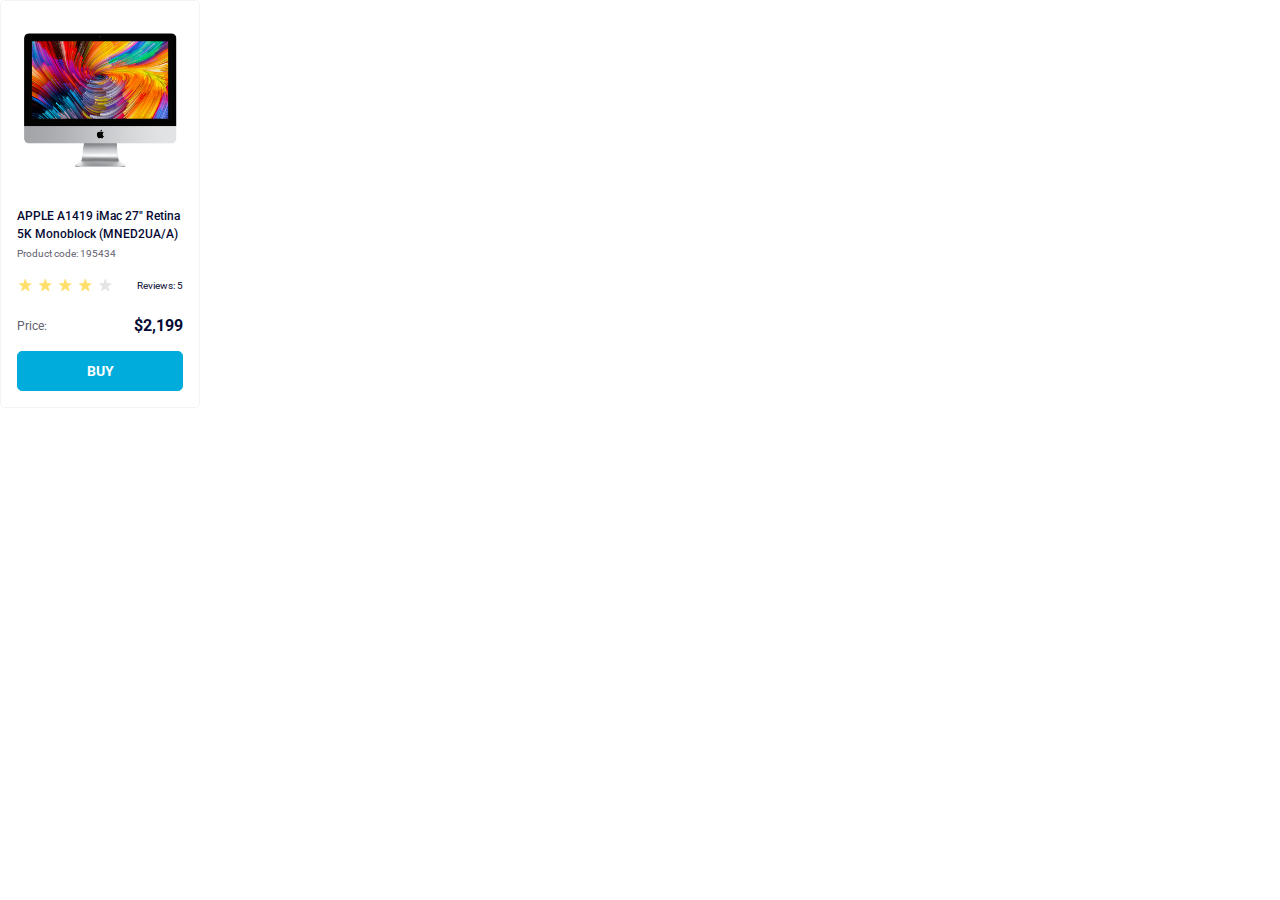
<file: index.html>
<!doctype html><html lang="en"><head><meta charset="UTF-8"><meta name="viewport" content="
        width=device-width, 
        user-scalable=no, 
        initial-scale=1.0, 
        maximum-scale=1.0, 
        minimum-scale=1.0
      "><title>Product cards</title><link rel="stylesheet" href="src.7d621d9a.css"><link href="https://fonts.googleapis.com/css2?family=Roboto:wght@400;500;700&display=swap" rel="stylesheet"></head><body> <div class="card" data-qa="card"> <img src="imac.2690641a.jpeg" alt="Apple A1419 iMac 27 Retina 5K Monoblock" class="card__image"> <h2 class="card__title"> APPLE A1419 iMac 27" Retina 5K Monoblock (MNED2UA/A) </h2> <div class="card__code">Product code: 195434</div> <div class="card__review-container"> <div class="stars stars--4"> <div class="stars__star"></div> <div class="stars__star"></div> <div class="stars__star"></div> <div class="stars__star"></div> <div class="stars__star"></div> </div> <div class="card__review-count">Reviews: 5</div> </div> <div class="card__price-container"> <p class="card__price-label">Price:</p> <p class="card__price">$2,199</p> </div> <a class="card__buy" href="#" data-qa="hover"> Buy </a> </div> </body></html>
</file>
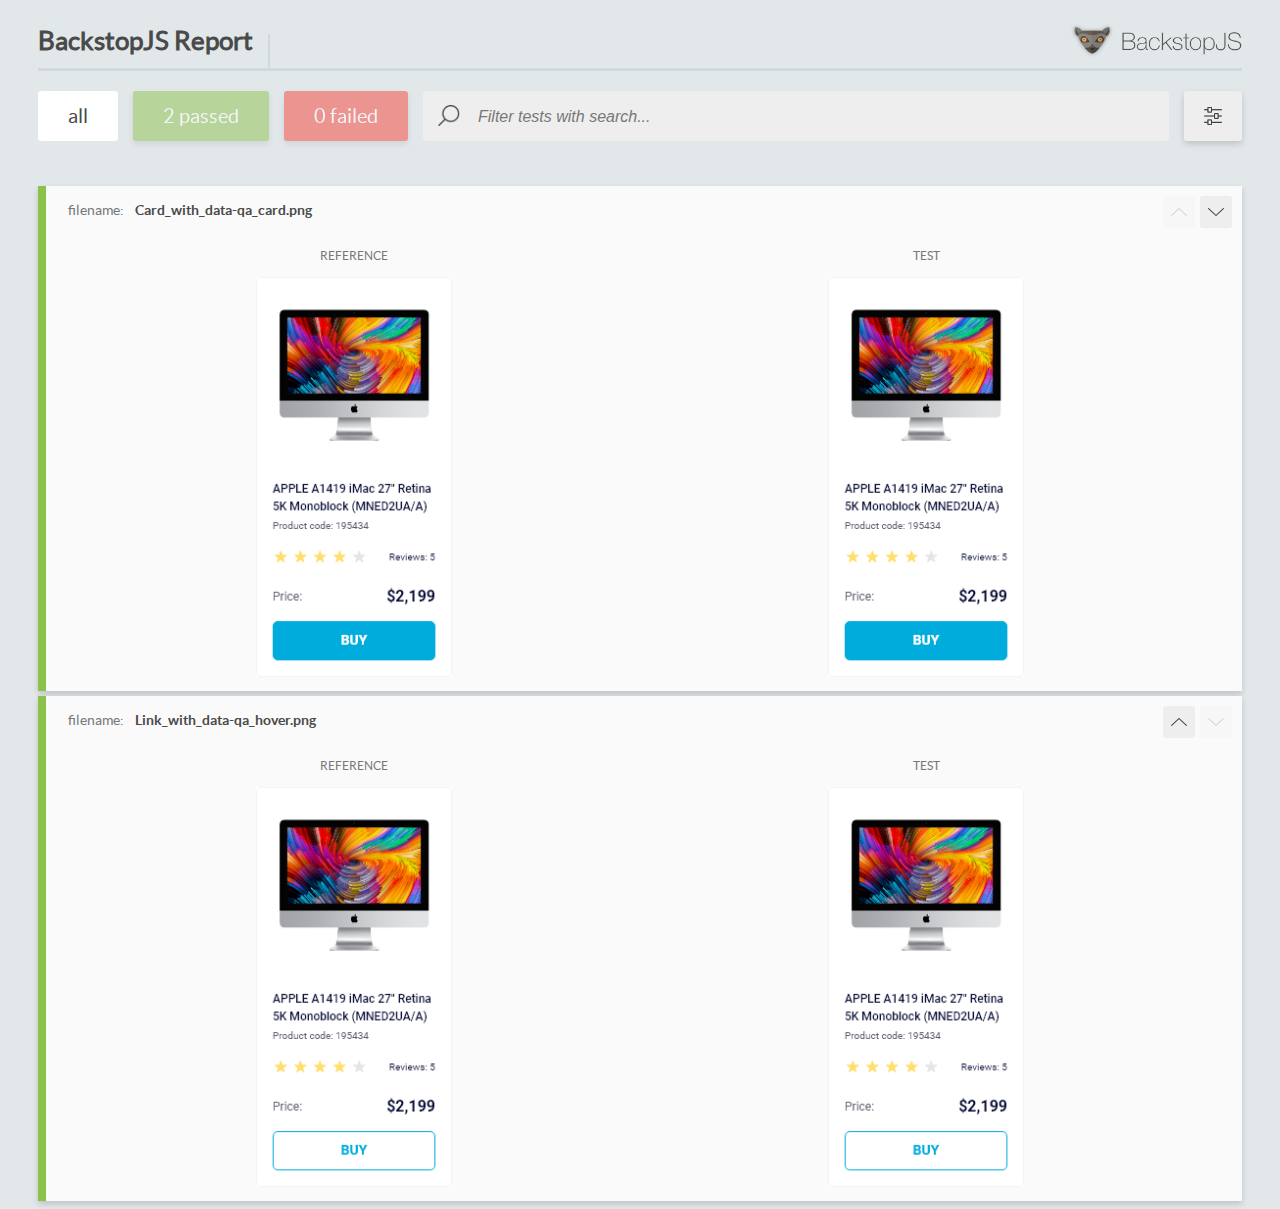
<file: report/html_report/index.html>
<!DOCTYPE html>
<html>
  <head>
    <meta charset="utf-8">
    <title>BackstopJS Report</title>

    <style>
      @font-face {
          font-family: 'latoregular';
          src: url('./assets/fonts/lato-regular-webfont.woff2') format('woff2'),
              url('./assets/fonts/lato-regular-webfont.woff') format('woff');
          font-weight: 400;
          font-style: normal;
      }
      @font-face {
          font-family: 'latobold';
          src: url('./assets/fonts/lato-bold-webfont.woff2') format('woff2'),
              url('./assets/fonts/lato-bold-webfont.woff') format('woff');
          font-weight: 700;
          font-style: normal;
      }

      .ReactModal__Body--open {
          overflow: hidden;
      }
      .ReactModal__Body--open .header {
        display: none;
      }

    </style>
  </head>
  <body style="background-color: #E2E7EA">
    <div id="root">

    </div>
    <script type="text/javascript">
      function report (report) { // eslint-disable-line no-unused-vars
        window.tests = report;
      }
    </script>
    <script type="text/javascript" src="config.js"></script>
    <script type="text/javascript" src="index_bundle.js"></script>
  </body>
</html>
</file>
<file: src.7d621d9a.css>
html{--main-color:#00acdc;--text-accent-color:#060b35;--text-secondary-color:#616070;--color-white:#fff;--card-width:200px;font-family:Roboto,sans-serif;font-size:10px;line-height:14px;color:var(--text-secondary-color)}body{margin:0}.card{box-sizing:border-box;width:var(--card-width);border:1px solid #f3f3f3;border-radius:5px;padding:32px 16px 16px;background:var(--color-white)}.card__image{display:block;margin:0 auto 40px;width:160px;height:134px}.card__title{margin:0 0 4px;font-size:12px;line-height:18px;font-weight:500;color:var(--text-accent-color)}.card__code{margin-bottom:16px}.card__review-container{display:flex;justify-content:space-between;align-items:flex-end;margin-bottom:24px}.card__review-count{color:var(--text-accent-color)}.card__price-container{display:flex;justify-content:space-between;align-items:center;margin-bottom:16px}.card__price-label{font-size:12px;line-height:18px;margin:0}.card__price{font-size:16px;line-height:18px;font-weight:700;color:var(--text-accent-color);margin:0}.card__buy{display:flex;justify-content:center;align-items:center;box-sizing:border-box;height:40px;border:1px solid var(--main-color);border-radius:5px;font-size:14px;line-height:16px;color:var(--color-white);font-weight:700;text-decoration:none;text-transform:uppercase;background-color:var(--main-color)}.card__buy:hover{color:var(--main-color);background-color:var(--color-white)}.stars{display:flex}.stars__star{width:16px;height:16px;margin-right:4px;background-image:url(star.040e0f1e.svg);background-repeat:no-repeat;background-position:50%}.stars__star:last-child{margin-right:0}.stars--1 .stars__star:nth-child(-n+1),.stars--2 .stars__star:nth-child(-n+2),.stars--3 .stars__star:nth-child(-n+3),.stars--4 .stars__star:nth-child(-n+4),.stars--5 .stars__star:nth-child(-n+5){background-image:url(star-active.3d99ddfd.svg)}
/*# sourceMappingURL=src.7d621d9a.css.map */
</file>
